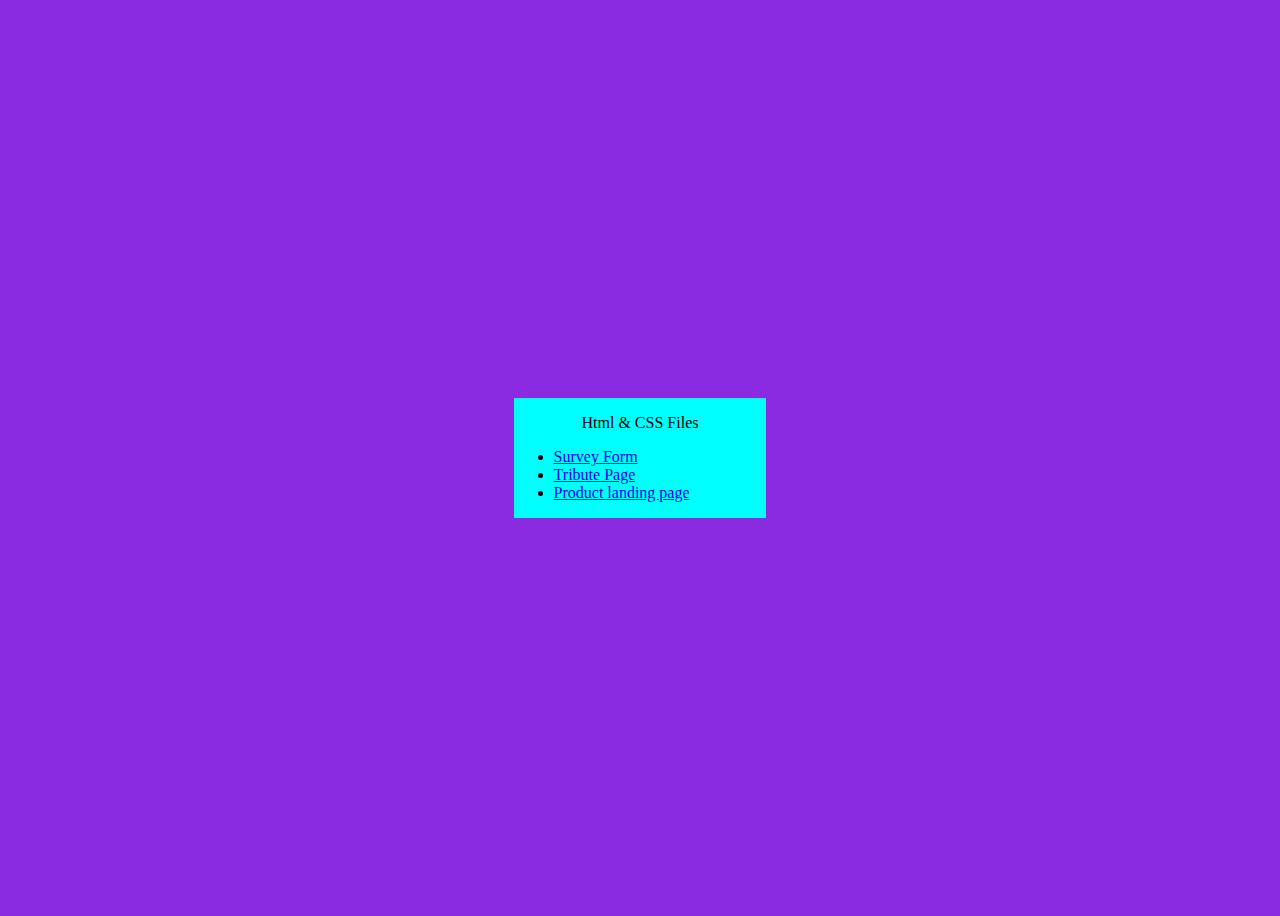
<file: index.html>
<!DOCTYPE html>
<html lang="en">
<head>
    <meta charset="UTF-8">
    <link rel="stylesheet" href="index.css">
    <meta name="viewport" content="width=device-width, initial-scale=1.0">
    <title>Document</title>
</head>
<body>
    <div class="container">
        <p> Html & CSS Files</p>
        <ul >
       <li>
        <a href="survey-form/surveyform.html">Survey Form </a>
       </li> 
       <li><a href="tribute/tribute.html"> Tribute Page </a>
    </li>
    <li><a href="productlandingpage/product.html">Product landing page</a></li>
    </ol>
    </div>
   
</body>
</html>
</file>
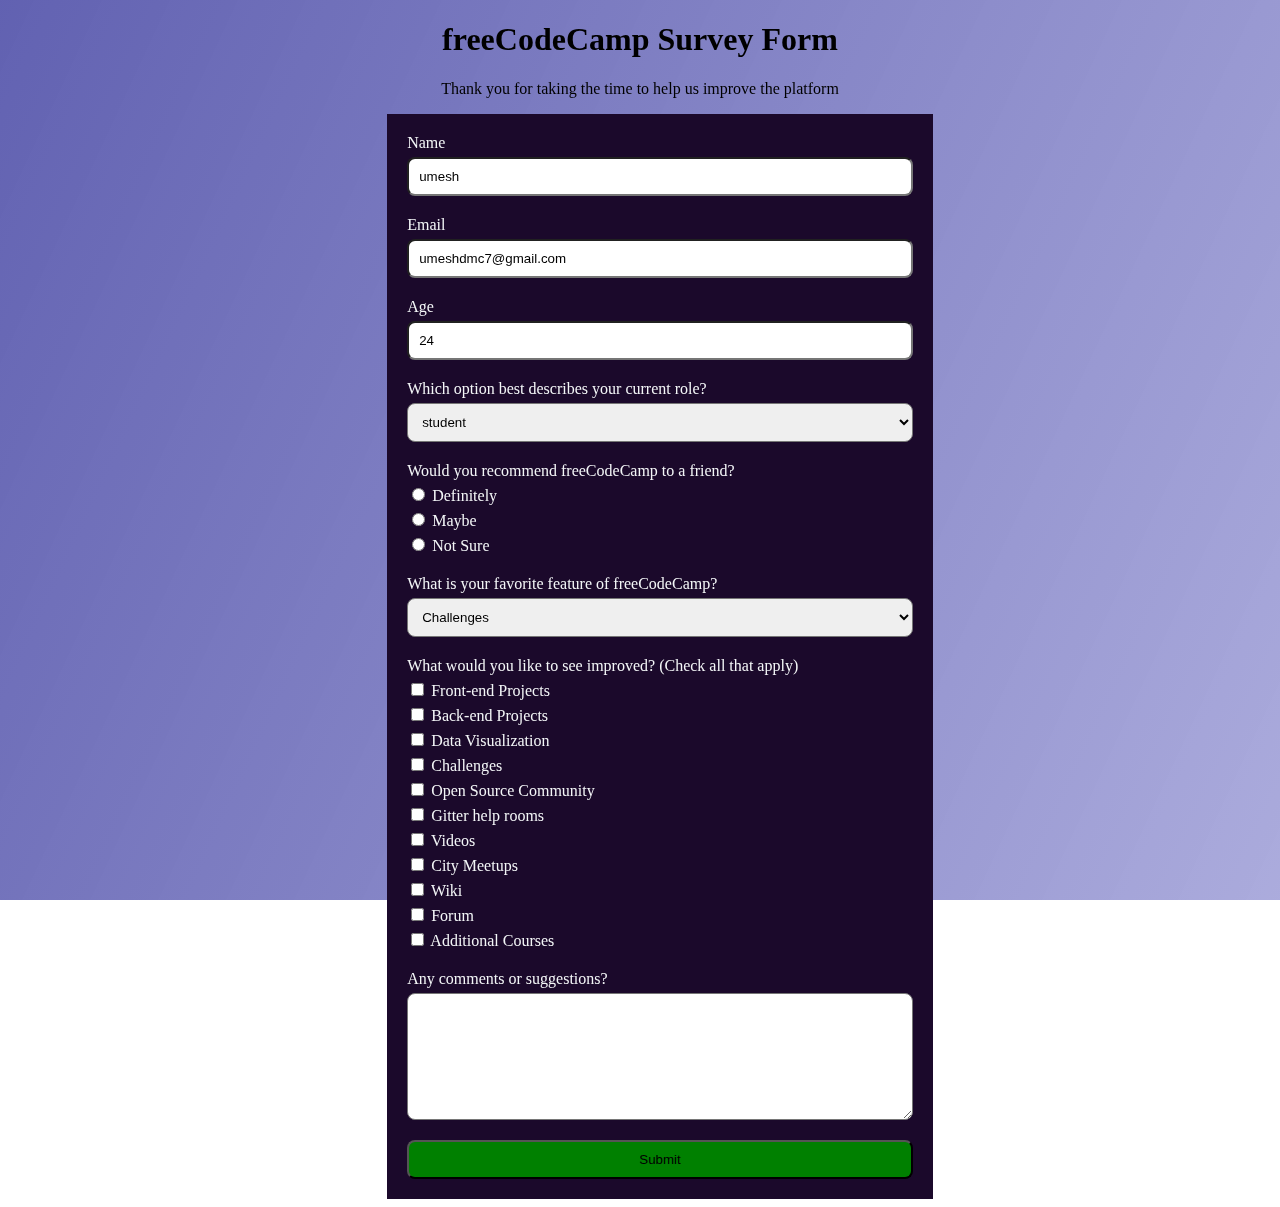
<file: survey-form/surveyform.html>
<!DOCTYPE html>
<html>
    <head>
        <link rel="stylesheet" href="survey.css">
        <meta charset="UTF-8">
    <meta name="viewport" content="width=device-width, initial-scale=1.0">
    </head>
    <body>
        <div class = "containermain">
        <header>
           <h1> freeCodeCamp Survey Form </h1>
           <p>Thank you for taking the time to help us improve the platform </p>
        </header>
        <form class="container">
            <div class="container1">
            <label for = "name"> Name </label>
             <input type="text" name = "name" value = "umesh">
            </div>
            <div class="container1">
                <label for="email"> Email </label>
                <input type="email" name = "email" value = "umeshdmc7@gmail.com">
            </div>
             <div class="container1">
                <label for="age"> Age </label>
             <input type="text" name = "age" value = "24">
             </div>
              <div class="container1">
                <label for="currentrole">Which option best describes your current role? </label>
             <select name = "currentrole">
                <option value="Student"> student </option>
                <option value="Full time Job"> Full Time Job </option>
                <option value="Full Time Learner"> Full Time Learner </option>
                <option value="prefer not say"> prefer not to say </option>
                <option value="Other"> Other </option>
             </select>
              </div>
             <div class="container1">
              
             <label for="radiobox"> Would you recommend freeCodeCamp to a friend? </label>
             <label for="Definitely"> <input type="radio" name = "Definitely" value = "Definitely">
              Definitely </label>
             <label for="Mayebe"> 
             <input type="radio" name = "Maybe" value = "Maybe">
             Maybe </label>
             <label for="Not Sure">
             <input type="radio" name = "Not Sure" value = "Not Sure"> 
              Not Sure</label>
             
             </div>
             <div class="container1">
                <label for="feature"> What is your favorite feature of freeCodeCamp? </label>
                    <select name="feature" >
                        <option value="Challenges">Challenges</option>
                        <option value="Projects">Projects</option>
                        <option value="Community">Community</option>
                        <option value="Open source">Open Source</option>
                     </select> 

             </div>
             <div class="container1">
            <label for="checkbox">What would you like to see improved? (Check all that apply)</label> 
            <label for="Front"> <input type="checkbox" name = "Front" value="Front-end Projects"> Front-end Projects </label> 
            <label for="back"> 
             <input type="checkbox" name = "back" value = "Back-end Projects">
             Back-end Projects </label> 
             <label for="data">
             <input type="checkbox" name = "data" value = "Data Visualization">
              Data Visualization </label> 
              <label for="challenges"> 
             <input type="checkbox" name = "challenges" value="Challenges"> 
             Challenges </label>
             <label for="open"> 
             <input type="checkbox" name="open" value="Open Source Community">
             Open Source Community </label>
             <label for="gitter">
             <input type="checkbox" name = "gitter" value = "Gitter help rooms">
              Gitter help rooms </label>
              <label for="video">
             <input type="checkbox" name = "video" values = "Videos">
              Videos </label>
              <label for="city">
             <input type="checkbox" name = "city" value = "City Meetups">
              City Meetups</label> 
              <label for="Wiki">
             <input type="checkbox" name = "Wiki" value = "Wiki">
              Wiki </label>
              <label for="Forum"> 
             <input type="checkbox" name = "Forum" value="Forum">
             Forum </label>
             
             <label for="AdditionalCourses"><input type="checkbox" name = "AdditionalCourses" value="Additional Courses"> Additional Courses </label>
             
             </div>
             <div class="container1">
                <label for="comment" > Any comments or suggestions? </label> 
                <textarea name = "comment" rows="7"> </textarea>
             </div>
            <div  class="container1">
               <button type="submit">Submit</button>
            </div>
             
        </form>
        </div>
    </body>
</html>
</file>
<file: index.css>
body{
    background-color: blueviolet;
    display: flex;
    justify-content: center;
    align-items: center;
    height: 100vh;
    
}
.container{
    background-color: aqua;
    text-align: center;
    width: 20%;
}
ul{
    text-align: left;
}
</file>
<file: survey-form/survey.css>
body::before {
    content: '';
    position: fixed;
    top: 0;
    left: 0;
    height: 100%;
    width: 100%;
    z-index: -1;
    background: var(#1b1b32);
    background-image: linear-gradient(
        115deg,
        rgba(58, 58, 158, 0.8),
        rgba(136, 136, 206, 0.7)
      ),
      url(https://cdn.freecodecamp.org/testable-projects-fcc/images/survey-form-background.jpeg);
    background-size: cover;
    background-repeat: no-repeat;
    background-position: center;
  }
  
.container{
    display: flex;
    flex-direction: column;
    gap : 20px;
    background-color :rgb(27, 9, 43);
    padding: 20px;
    width: 100%;
}
.containermain{
    width: 40%;
    margin:auto;
}
header h1{
    text-align: center;
}
header p{
    text-align: center;
}
.container1
{
    display: flex;
    flex-direction: column;
    align-items: left;
    gap: 5px;
}
input,select,textarea,button{
    padding:10px;
    border-radius: 0.5rem;
    
    
}
label{
    color:rgb(243, 246, 247);
}
button{
    background-color: green;
}

@media (max-width:950px) {

    .containermain{
        width: 70%;
        margin: 0 auto;
    }
}
@media (max-width:300px) {

    .containermain{
        width: 100%;
        margin: 0 auto;
    }
}
</file>
